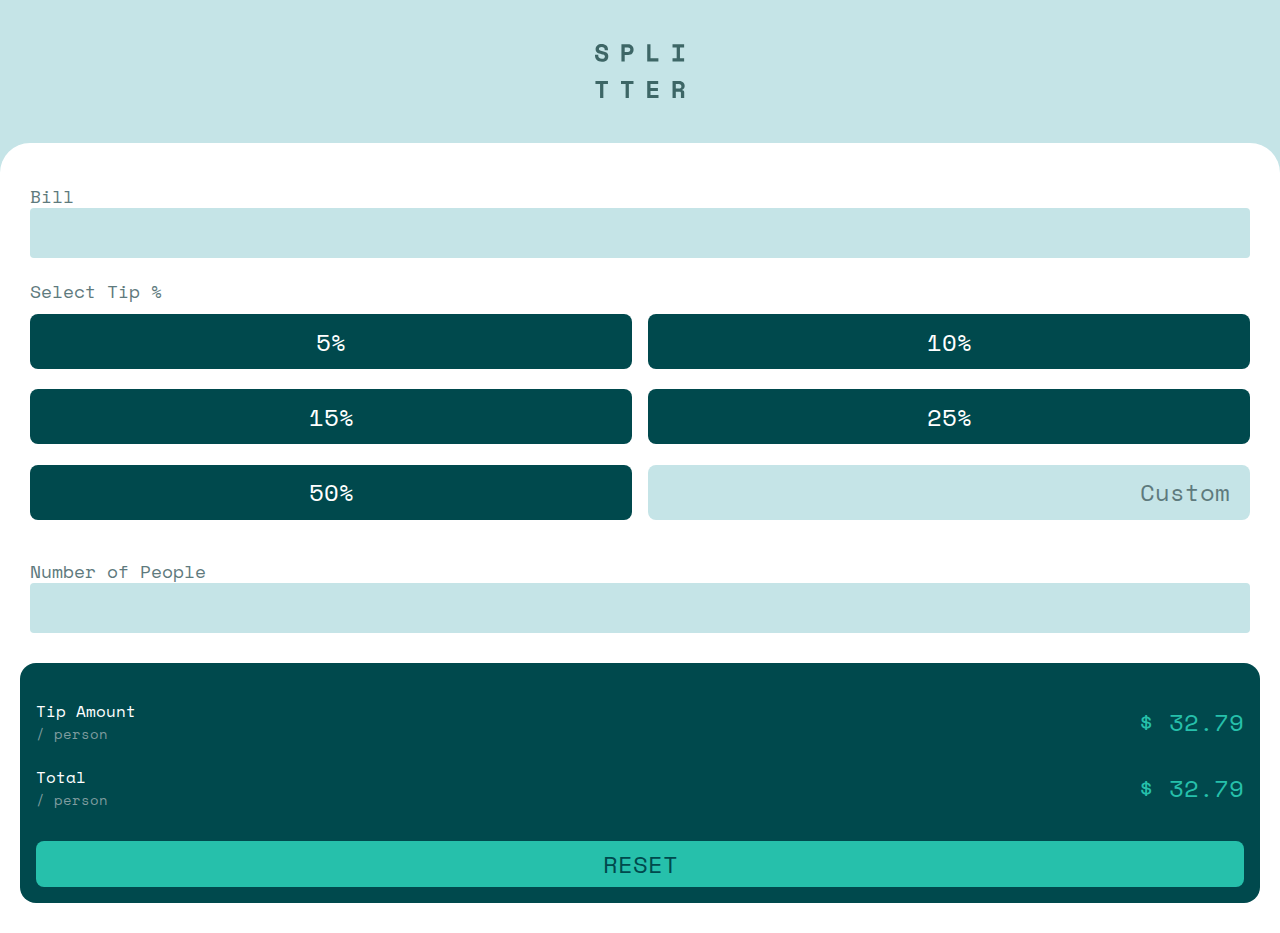
<file: index.html>
<!DOCTYPE html>
<html lang="en">
<head>
  <meta charset="UTF-8">
  <meta name="viewport" content="width=device-width, initial-scale=1.0">
  <title>Tip Calculator App</title>
  <link rel="stylesheet" href="./css/styles.css">
  <link rel="preconnect" href="https://fonts.googleapis.com">
  <link rel="preconnect" href="https://fonts.gstatic.com" crossorigin>
  <link href="https://fonts.googleapis.com/css2?family=Space+Mono:wght@700&display=swap" rel="stylesheet">
</head>
<body>
  <div id="page-wrapper">

    <div id="content-wrapper">
      <div id="page-logo">
        <img src="./images/logo.svg" alt="">
      </div>
  
      <main>
  
        <section id="costumize-wrapper">
          <div id="bill" class="main-input-section">
            <p class="section-title">Bill</p>
            <input type="text" name="" id="bill-mount" class="number-input">
          </div>
    
          <div id="select-tip" class="section-title">
            <p>Select Tip %</p>
            <div id="tip-percentages">
              <ul>
                <li class="tip-percent left-col">5%</li>
                <li class="tip-percent right-col">10%</li>
                <li class="tip-percent left-col">15%</li>
                <li class="tip-percent right-col">25%</li>
                <li class="tip-percent left-col">50%</li>
                <li class="tip-percent right-col">Custom</li>
              </ul>
            </div>
          </div>
    
          <div id="num-of-people" class="main-input-section">
            <p class="section-title">Number of People</p>
            <input type="text" name="" id="people-num" class="number-input">
          </div>
    
        </section>
        
        <section id="calculator-wrapper">
          <div class="calc-section" id="tip-amount-wrapper">
            <div id="tip-amount-text">
              <p>Tip Amount</p>
              <p>/ person</p>
            </div>
  
            <div id="tipAmount-byPerson">
              $ 32.79
            </div>
          </div>
  
          <div class="calc-section" id="total-wrapper">
            <div id="total-text">
              <p>Total</p>
              <p>/ person</p>
            </div>
  
            <div id="total-mount">
              $ 32.79
            </div>
          </div>
  
          <button id="reset-button">
            RESET
          </button>
  
        </section>
      </main>
  
    </div>

  </div>
    
</body>
</html>
</file>
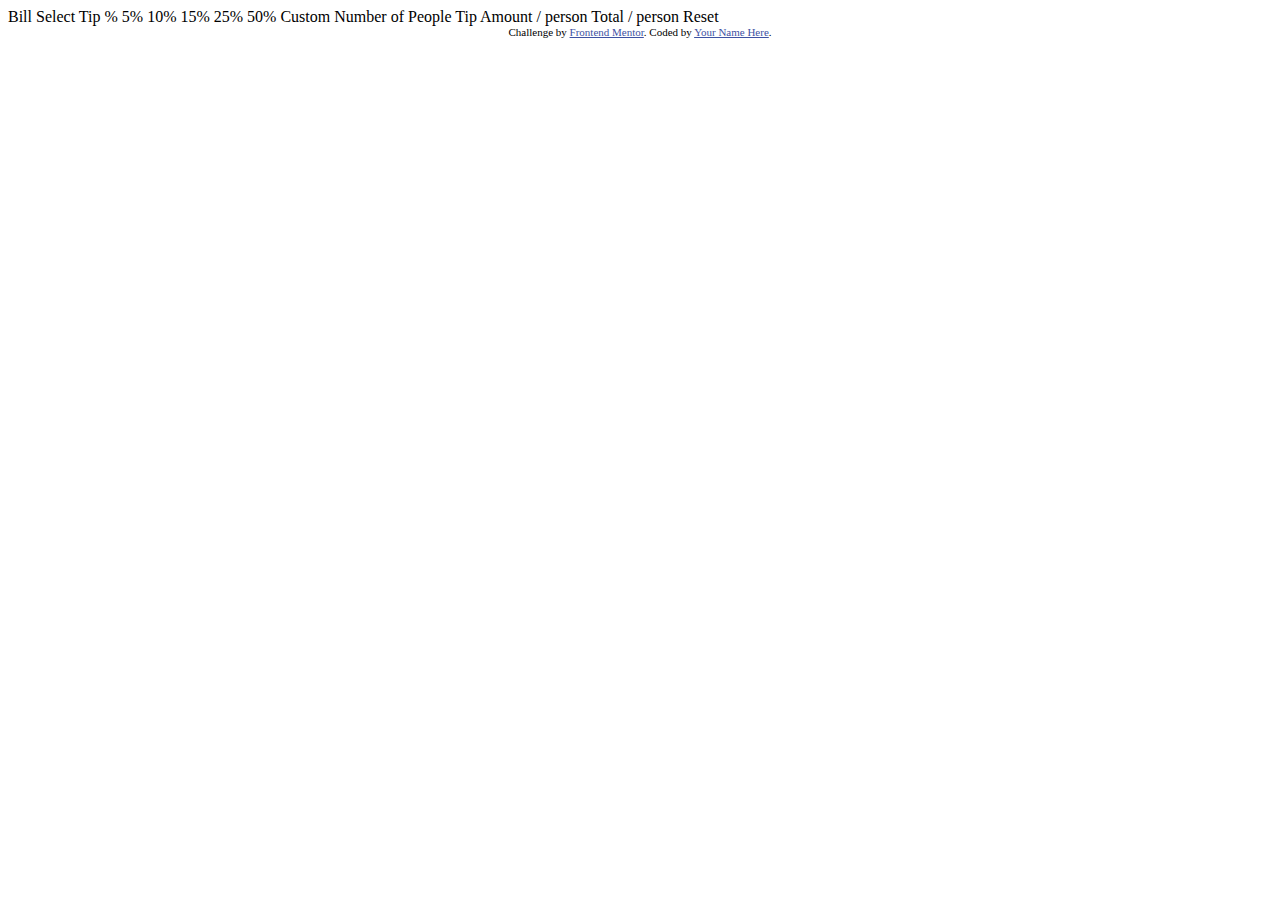
<file: tip-calculator-app-main/index.html>
<!DOCTYPE html>
<html lang="en">
<head>
  <meta charset="UTF-8">
  <meta name="viewport" content="width=device-width, initial-scale=1.0"> <!-- displays site properly based on user's device -->

  <link rel="icon" type="image/png" sizes="32x32" href="./images/favicon-32x32.png">
  
  <title>Frontend Mentor | Tip calculator app</title>

  <!-- Feel free to remove these styles or customise in your own stylesheet 👍 -->
  <style>
    .attribution { font-size: 11px; text-align: center; }
    .attribution a { color: hsl(228, 45%, 44%); }
  </style>
</head>
<body>

  Bill

  Select Tip %
  5%
  10%
  15%
  25%
  50%
  Custom

  Number of People

  Tip Amount
  / person

  Total
  / person

  Reset
  
  <div class="attribution">
    Challenge by <a href="https://www.frontendmentor.io?ref=challenge" target="_blank">Frontend Mentor</a>. 
    Coded by <a href="#">Your Name Here</a>.
  </div>
</body>
</html>
</file>
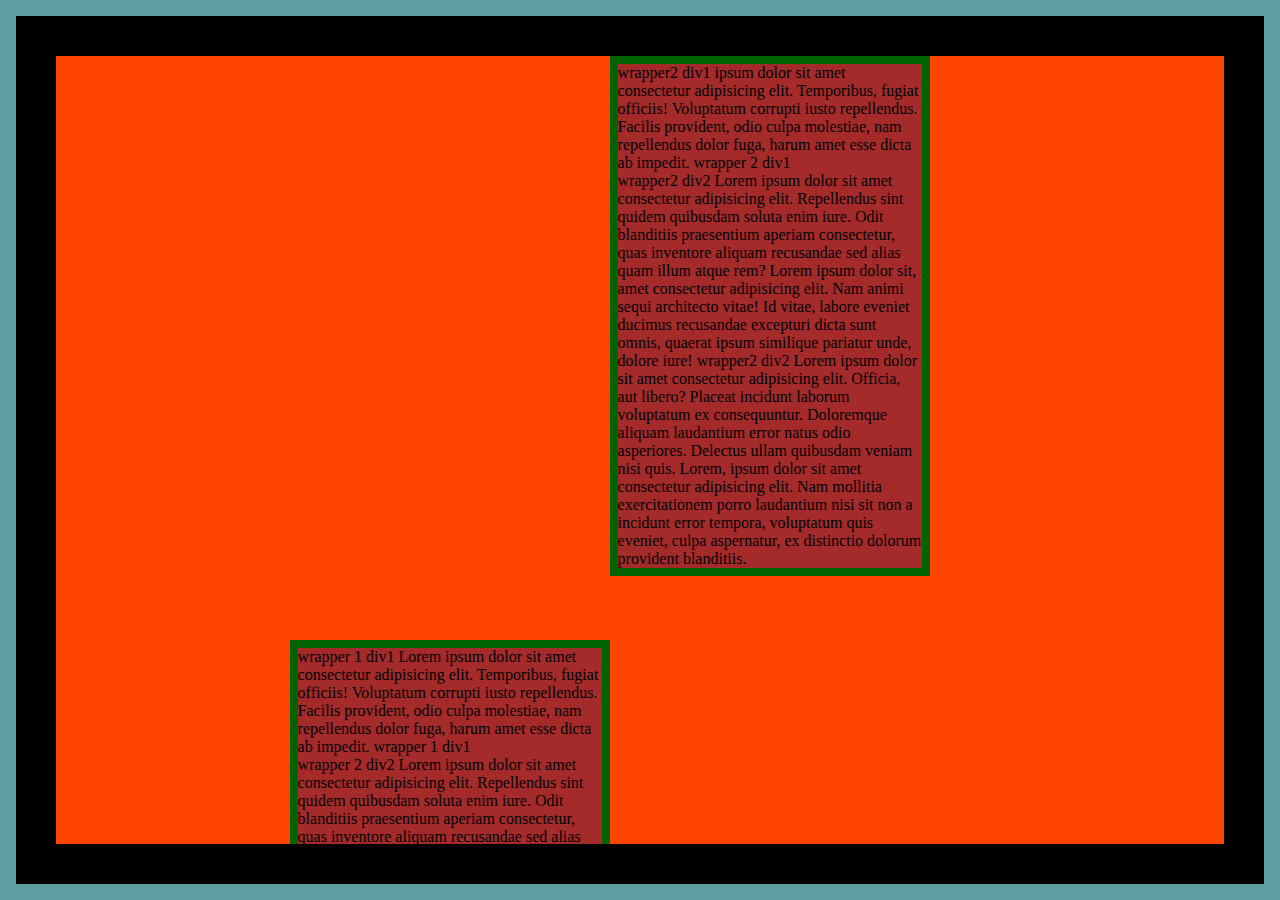
<file: ind.html>
<!DOCTYPE html>
<html lang="en">
<head>
  <meta charset="UTF-8">
  <meta name="viewport" content="width=device-width, initial-scale=1.0">
  <title>Document</title>

  <link rel="stylesheet" href="./ind.css">
</head>
<body>

  <div id="center">
    <div id="wrapper">
      <div id="div-wrapper1">
        <div id="div1">
          wrapper 1 div1 Lorem ipsum dolor sit amet consectetur adipisicing elit. Temporibus, fugiat officiis! Voluptatum corrupti iusto repellendus. Facilis provident, odio culpa molestiae, nam repellendus dolor fuga, harum amet esse dicta ab impedit. wrapper 1 div1
        </div>
    
        <div id="div2">
          wrapper 2 div2 Lorem ipsum dolor sit amet consectetur adipisicing elit. Repellendus sint quidem quibusdam soluta enim iure. Odit blanditiis praesentium aperiam consectetur, quas inventore aliquam recusandae sed alias quam illum atque rem? wrapper 1 div2
        </div>
      </div>
    
      <div id="div-wrapper2">
        <div id="div1">
          wrapper2 div1 ipsum dolor sit amet consectetur adipisicing elit. Temporibus, fugiat officiis! Voluptatum corrupti iusto repellendus. Facilis provident, odio culpa molestiae, nam repellendus dolor fuga, harum amet esse dicta ab impedit. wrapper 2 div1
        </div>
    
        <div id="div2">
          wrapper2 div2 Lorem ipsum dolor sit amet consectetur adipisicing elit. Repellendus sint quidem quibusdam soluta enim iure. Odit blanditiis praesentium aperiam consectetur, quas inventore aliquam recusandae sed alias quam illum atque rem?
  
          Lorem ipsum dolor sit, amet consectetur adipisicing elit. Nam animi sequi architecto vitae! Id vitae, labore eveniet ducimus recusandae excepturi dicta sunt omnis, quaerat ipsum similique pariatur unde, dolore iure! wrapper2 div2
  
          Lorem ipsum dolor sit amet consectetur adipisicing elit. Officia, aut libero? Placeat incidunt laborum voluptatum ex consequuntur. Doloremque aliquam laudantium error natus odio asperiores. Delectus ullam quibusdam veniam nisi quis.
  
          Lorem, ipsum dolor sit amet consectetur adipisicing elit. Nam mollitia exercitationem porro laudantium nisi sit non a incidunt error tempora, voluptatum quis eveniet, culpa aspernatur, ex distinctio dolorum provident blanditiis.
        </div>
      </div>
    </div>

  </div>


  
  
</body>
</html>
</file>
<file: css/styles.css>
*{
  margin: 0;
  padding: 0;
  box-sizing: border-box;
}

body {
  background-color: hsl(185, 41%, 84%);

  width: 100%;
  height: 933px;

  font-family: 'Space Mono', sans-serif;
  font-size: 16px;
}

#page-wrapper {
  width: 100%;
  height: 100%;
}

#content-wrapper {
  width: 100%;
  height: 100%;
}

#page-logo {
  width: 100%;
  height: 143px;

  display: flex;
  flex-direction: column;
  justify-content: center;
  align-items: center;  
}

#page-logo > img {
  width: 90px;
}

main {
  background-color: white;
  width: 100%;
  height: 790px;

  border-radius: 30px 30px 0px 0px;
  padding: 30px 20px;

  display: flex;
  flex-direction: column;
  justify-content: space-between;
}

#costumize-wrapper {
  width: 100%;
  height: 470px;
  padding: 10px;
}

.main-input-section {
  width: 100%;
  height: 75px;

  display: flex;
  flex-direction: column;
  gap: 5px;
}

.section-title {
  color: hsl(186, 14%, 43%);
  height: 20px;
  font-size: 18px;
}


.number-input {
  background-color: hsl(185, 41%, 84%);
  width: 100%;
  height: 50px;

  font-family: 'Space Mono', sans-serif;
  font-size: 24px;
  color: hsl(183, 100%, 15%);

  border-style: none;
  
  border-radius: 4px;

  text-align: end;
  padding-right: 16px;
}


#select-tip {
  width: 100%;
  height: 300px;

  display: flex;
  flex-direction: column;
}

#select-tip > p {
  margin-top: 20px;
}


#tip-percentages {
  margin-top: 10px;

  height: 210px;
}

#tip-percentages > ul {

  width: 100%;
  height: 100%;

  display: grid;

  grid-template-rows: 1fr 1fr 1fr;
  grid-template-columns: 1fr 1fr;

  gap: 16px;

}

.tip-percent {
  background-color: hsl(183, 100%, 15%);
  color: white;

  list-style: none;
  width: 100%;
  height: 55px;

  border-radius: 8px;

  font-size: 24px;

  display: flex;
  justify-content: center;
  align-items: center;
}


#tip-percentages > ul > :nth-child(1){
  grid-area: 1/1/2/2;
}

#tip-percentages > ul > :nth-child(2){
  grid-area: 1/2/2/3;
}

#tip-percentages > ul > :nth-child(3){
  grid-area: 2/1/3/2;
}
#tip-percentages > ul > :nth-child(4){
  grid-area: 2/2/3/3;
}
#tip-percentages > ul > :nth-child(5){
  grid-area: 3/1/4/2;
}
#tip-percentages > ul > :nth-child(6){
  grid-area: 3/2/4/3;

  background-color: hsl(185, 41%, 84%);
  color: hsl(186, 14%, 43%);
  font-size: 24px;
  padding-right: 20px;
  justify-content: end;
}


#calculator-wrapper {
  background-color: hsl(183, 100%, 15%);
  width: 100%;
  height: 240px;

  border-radius: 16px;
  padding: 16px;

  display: flex;
  flex-direction: column;
  

}

.calc-section {
  width: 100%;
  height: 50px;

  display: flex;
  margin-top: 20px;
}

.calc-section > div:first-child {
  width: 50%;

  color: white;
  font-size: 16px;
}

.calc-section > div:first-child > p:last-child {
  color: hsl(184, 14%, 56%);
  font-size: 14px;
}

.calc-section > div:last-child {
  width: 50%;

  color: hsl(172, 67%, 45%);
  font-size: 24px;

  display: flex;
  justify-content: end;
  align-items: center;
  
}


#reset-button {
  background-color: hsl(172, 67%, 45%);

  width: 100%;
  height: 50px;

  margin-top: 30px;
  border-radius: 8px;
  border-style: none;
  color: hsl(183, 100%, 15%);
  font-family: 'Space Mono', serif;
  font-size: 24px;
}
</file>
<file: ind.css>
* {
  margin: 0;
  padding: 0;
  box-sizing: border-box;
}

body {

  border: solid 16px cadetblue;
  background-color: rebeccapurple;

  width: 100%;
  height: 100vh;


}

#center {
  background-color: black;

  width: 100%;
  height: 100%;

  padding: 40px;

  /* overflow: auto; */

  overflow-x: auto;
  overflow-y: auto;
  
}



#wrapper {
  background-color: orangered;
  width: 100%;
  height: 100%;

  
  overflow: auto;

  display: flex;
  
  

}

#div-wrapper1 {
  background-color: brown;
  border: solid 8px darkgreen;
  
  width: 90%;
  max-width: 320px;
  height: fit-content;


  margin-top: 50%;
  margin-left: 20%;
  

  /* overflow: auto; */
  
}

#div-wrapper2 {
  background-color: brown;
  border: solid 8px darkgreen;
  
  width: 90%;
  max-width: 320px;
  height: fit-content;

}
</file>
